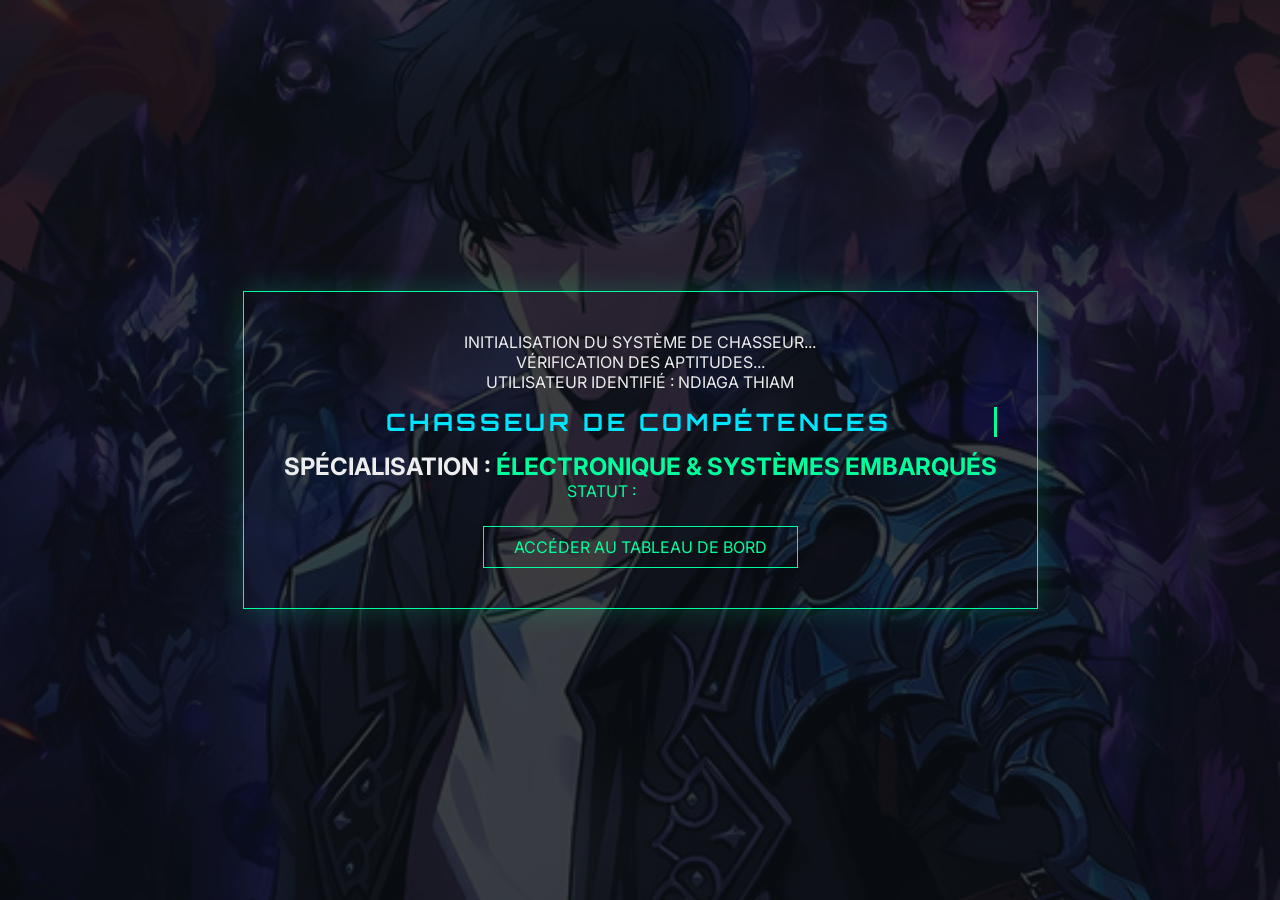
<file: index.html>
<!DOCTYPE html>
<html lang="fr">
<head>
  <meta charset="UTF-8">
  <title>Système | Initialisation</title>
  <link rel="stylesheet" href="style.css">
  <link href="https://fonts.googleapis.com/css2?family=Orbitron:wght@400;600&family=Inter&display=swap" rel="stylesheet">
  <style>
    /* Style spécifique pour l'arrière-plan de index.html */
    .background-image {
      position: fixed;
      top: 0;
      left: 0;
      width: 100%;
      height: 100%;
      background-image: url('solo.jpg'); /* Remplace par le chemin de ton image */
      background-size: cover;
      background-position: center;
      opacity: 0.2; /* Réduit l'opacité pour que le texte reste lisible */
      z-index: -1; /* Place l'arrière-plan derrière le contenu */
    }
  </style>
</head>
<body>
  <!-- Arrière-plan avec image de Jin Woo -->
  <div class="background-image"></div>

  <section class="boot">
    <div class="boot-box">
      <p class="boot-text">INITIALISATION DU SYSTÈME DE CHASSEUR...</p>
      <p class="boot-text">VÉRIFICATION DES APTITUDES...</p>
      <p class="boot-text">UTILISATEUR IDENTIFIÉ : NDIAGA THIAM</p>
      <h1>CHASSEUR DE COMPÉTENCES</h1>
      <h2>SPÉCIALISATION : <span>ÉLECTRONIQUE & SYSTÈMES EMBARQUÉS</span></h2>
      <p class="status">STATUT : <span id="status-text">EN LIGNE</span></p>
      <a href="systeme.html" class="btn">ACCÉDER AU TABLEAU DE BORD</a>
    </div>
  </section>

  <script>
    // Animation pour le texte "EN LIGNE"
    const statusText = document.getElementById('status-text');
    setInterval(() => {
      statusText.style.opacity = statusText.style.opacity === '0' ? '1' : '0';
    }, 1000);
  </script>
</body>
</html>
</file>
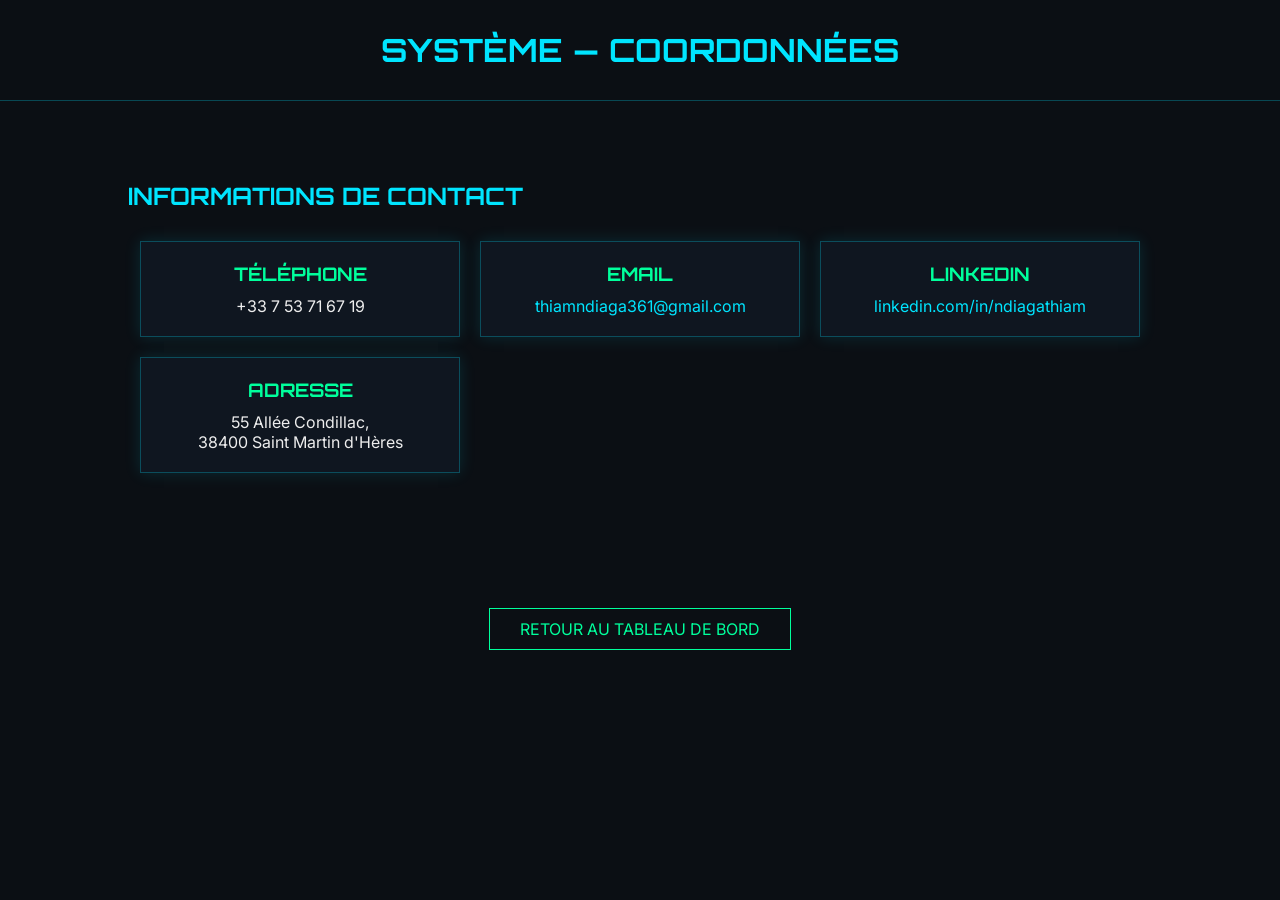
<file: contact.html>
<!DOCTYPE html>
<html lang="fr">
<head>
  <meta charset="UTF-8">
  <title>Système | Coordonnées</title>
  <link rel="stylesheet" href="style.css">
  <link href="https://fonts.googleapis.com/css2?family=Orbitron:wght@400;600&family=Inter:wght@300;400&display=swap" rel="stylesheet">
</head>
<body>
  <header class="header">
    <h1>SYSTÈME — COORDONNÉES</h1>
  </header>

  <section class="section">
    <h2 class="section-title">INFORMATIONS DE CONTACT</h2>
    <div class="contact-container">
      <div class="contact-card">
        <h3>TÉLÉPHONE</h3>
        <p>+33 7 53 71 67 19</p>
      </div>
      <div class="contact-card">
        <h3>EMAIL</h3>
        <p><a href="mailto:thiamndiaga361@gmail.com">thiamndiaga361@gmail.com</a></p>
      </div>
      <div class="contact-card">
        <h3>LINKEDIN</h3>
        <p><a href="https://www.linkedin.com/in/ndiagathiam" target="_blank">linkedin.com/in/ndiagathiam</a></p>
      </div>
      <div class="contact-card">
        <h3>ADRESSE</h3>
        <p>55 Allée Condillac,<br>38400 Saint Martin d'Hères</p>
      </div>
    </div>
  </section>

  <nav class="back-nav">
    <a href="systeme.html" class="btn">RETOUR AU TABLEAU DE BORD</a>
  </nav>
</body>
</html>
</file>
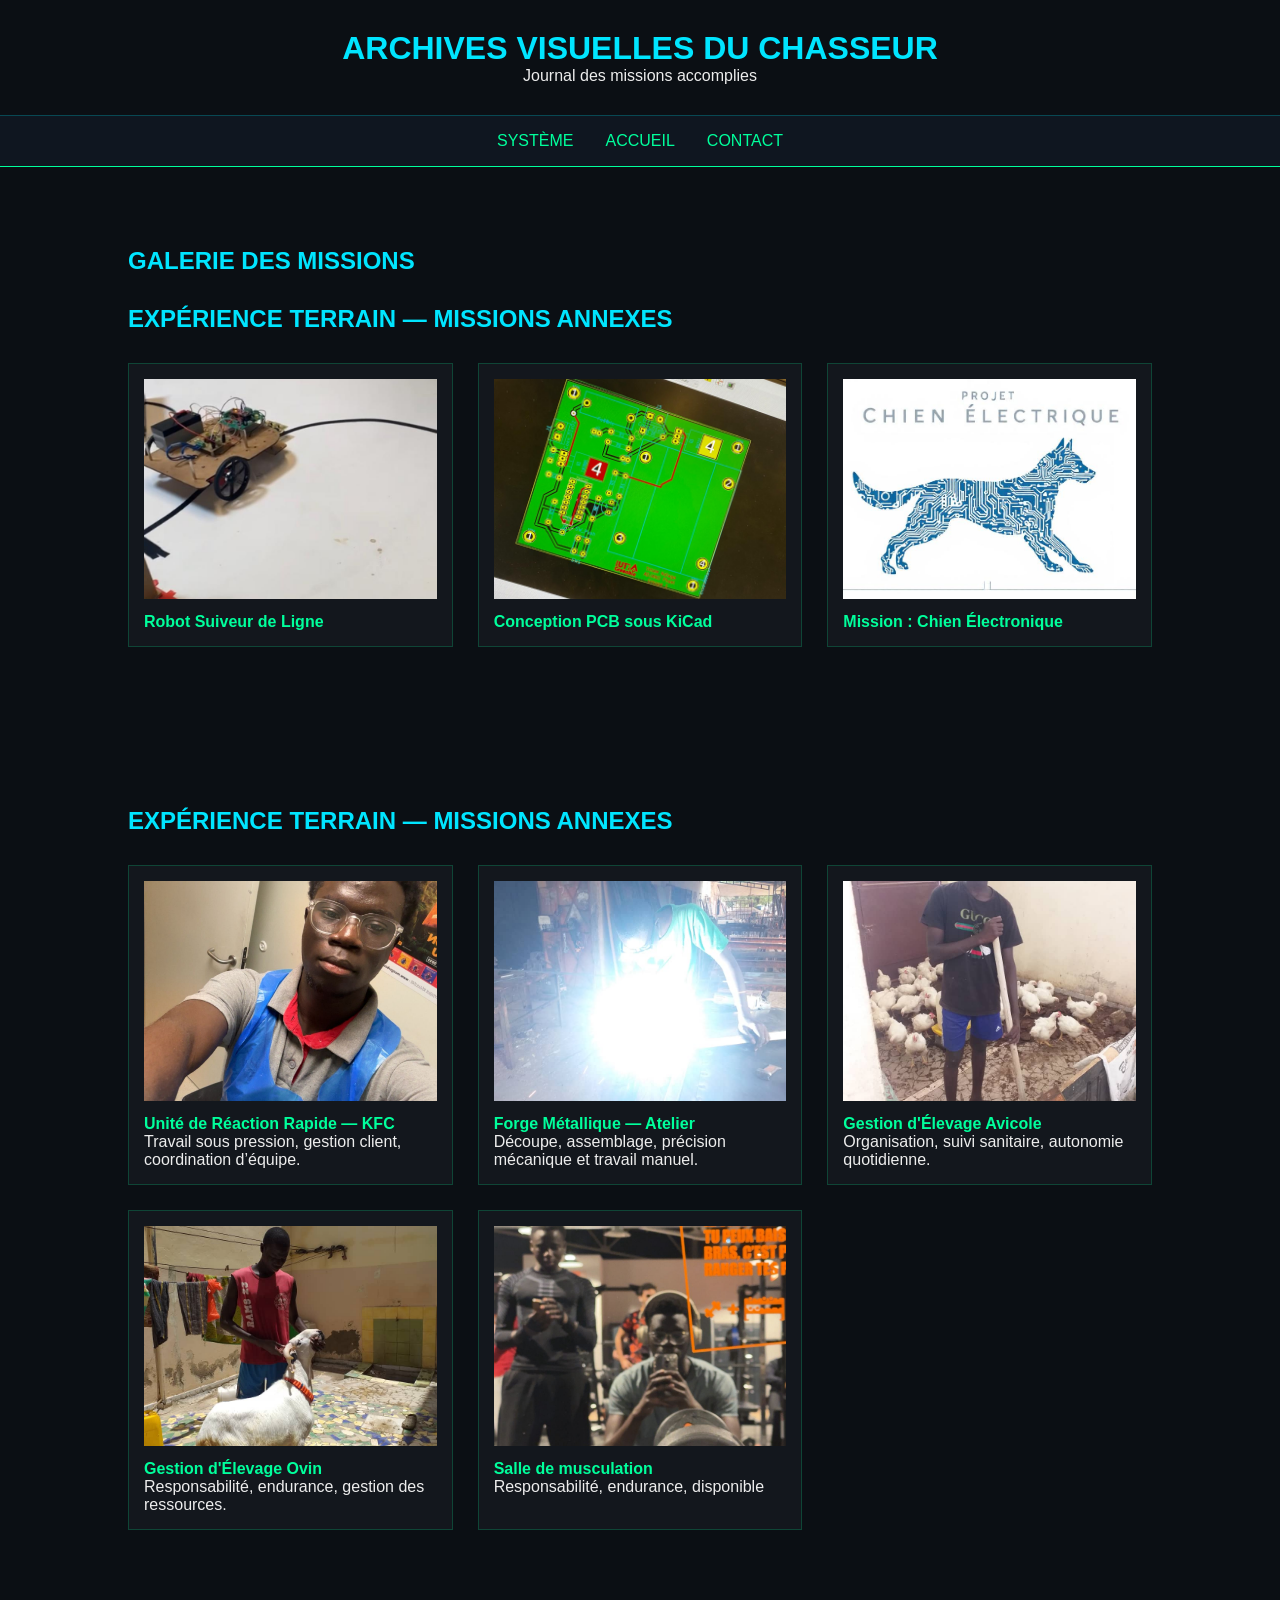
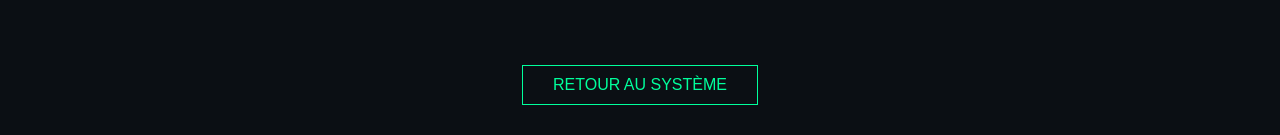
<file: galerie.html>
<!DOCTYPE html>
<html lang="fr">
<head>
  <meta charset="UTF-8">
  <title>Galerie | Archives du Chasseur</title>
  <link rel="stylesheet" href="style.css">
</head>
<body>

<header class="header">
  <h1>ARCHIVES VISUELLES DU CHASSEUR</h1>
  <p>Journal des missions accomplies</p>
</header>

<nav class="system-nav">
  <ul>
    <li><a href="systeme.html">SYSTÈME</a></li>
    <li><a href="index.html">ACCUEIL</a></li>
    <li><a href="contact.html">CONTACT</a></li>
  </ul>
</nav>

<section class="section">
  <h2 class="section-title">GALERIE DES MISSIONS</h2>
  <h2 class="section-title">EXPÉRIENCE TERRAIN — MISSIONS ANNEXES</h2>

  <div class="gallery-grid">

    <!-- PROJET 1 -->
    <div class="gallery-card">
      <img src="robot.jpeg" alt="Robot suiveur de ligne">
      <h3>Robot Suiveur de Ligne</h3>
    </div>

    <!-- PROJET 2 -->
    <div class="gallery-card">
      <img src="pcb.jpeg" alt="Carte PCB KiCad">
      <h3>Conception PCB sous KiCad</h3>
    </div>

    <!-- PROJET 3 -->
    <div class="gallery-card">
      <img src="chien-electronique.png" alt="Prototype chien électronique">
      <h3>Mission : Chien Électronique</h3>
    </div>

  </div>
</section>
<section class="section">
  <h2 class="section-title">EXPÉRIENCE TERRAIN — MISSIONS ANNEXES</h2>

  <div class="gallery-grid">

    <!-- KFC -->
    <div class="gallery-card">
      <img src="kfc.jpeg" alt="Expérience KFC">
      <h3>Unité de Réaction Rapide — KFC</h3>
      <p>Travail sous pression, gestion client, coordination d’équipe.</p>
    </div>

    <!-- Menuiserie métallique -->
    <div class="gallery-card">
      <img src="menuiserie1.jpg" alt="Menuiserie métallique">
      <h3>Forge Métallique — Atelier</h3>
      <p>Découpe, assemblage, précision mécanique et travail manuel.</p>
    </div>
    

    <!-- Élevage de poules -->
    <div class="gallery-card">
      <img src="poule.jpg" alt="Élevage de poules">
      <h3>Gestion d'Élevage Avicole</h3>
      <p>Organisation, suivi sanitaire, autonomie quotidienne.</p>
    </div>

    <!-- Élevage de moutons -->
    <div class="gallery-card">
      <img src="mouton2.jpg" alt="Élevage de moutons">
      <h3>Gestion d'Élevage Ovin</h3>
      <p>Responsabilité, endurance, gestion des ressources.</p>
    </div>

    <div class="gallery-card">
      <img src="salle1.jpeg" alt="Élevage de moutons">
      <h3>Salle de musculation</h3>
      <p>Responsabilité, endurance, disponible</p>
    </div>

  </div>
</section>

<footer class="back-nav">
  <a href="systeme.html" class="btn">RETOUR AU SYSTÈME</a>
</footer>

</body>
</html>
</file>
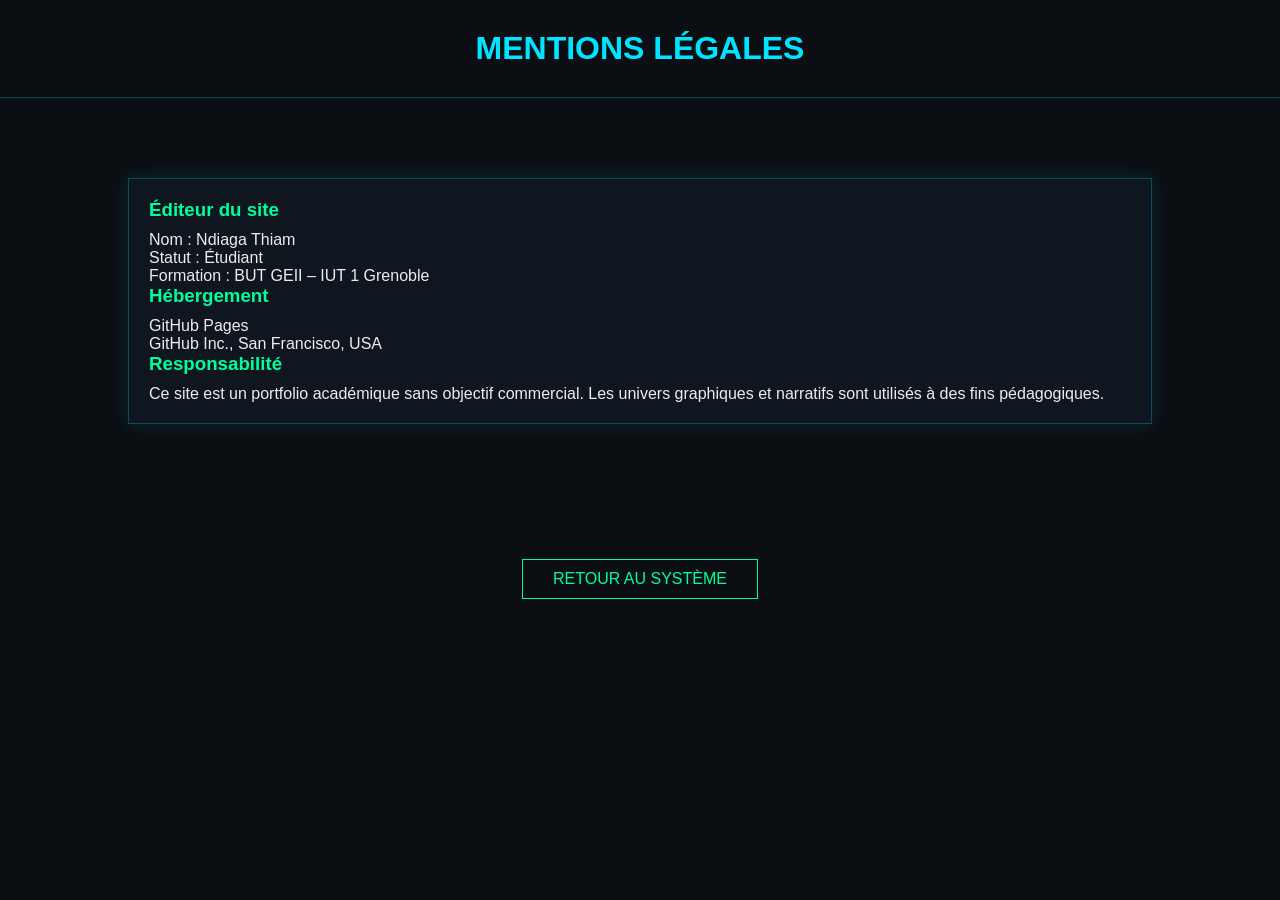
<file: mentions-legales.html>
<!DOCTYPE html>
<html lang="fr">
<head>
  <meta charset="UTF-8">
  <title>Mentions légales</title>
  <link rel="stylesheet" href="style.css">
</head>
<body>

<header class="header">
  <h1>MENTIONS LÉGALES</h1>
</header>

<section class="section">
  <div class="card">
    <h3>Éditeur du site</h3>
    <p>Nom : Ndiaga Thiam</p>
    <p>Statut : Étudiant</p>
    <p>Formation : BUT GEII – IUT 1 Grenoble</p>

    <h3>Hébergement</h3>
    <p>GitHub Pages</p>
    <p>GitHub Inc., San Francisco, USA</p>

    <h3>Responsabilité</h3>
    <p>
      Ce site est un portfolio académique sans objectif commercial.
      Les univers graphiques et narratifs sont utilisés à des fins pédagogiques.
    </p>
  </div>
</section>

<div class="back-nav">
  <a href="systeme.html" class="btn">RETOUR AU SYSTÈME</a>
</div>

</body>
</html>
</file>
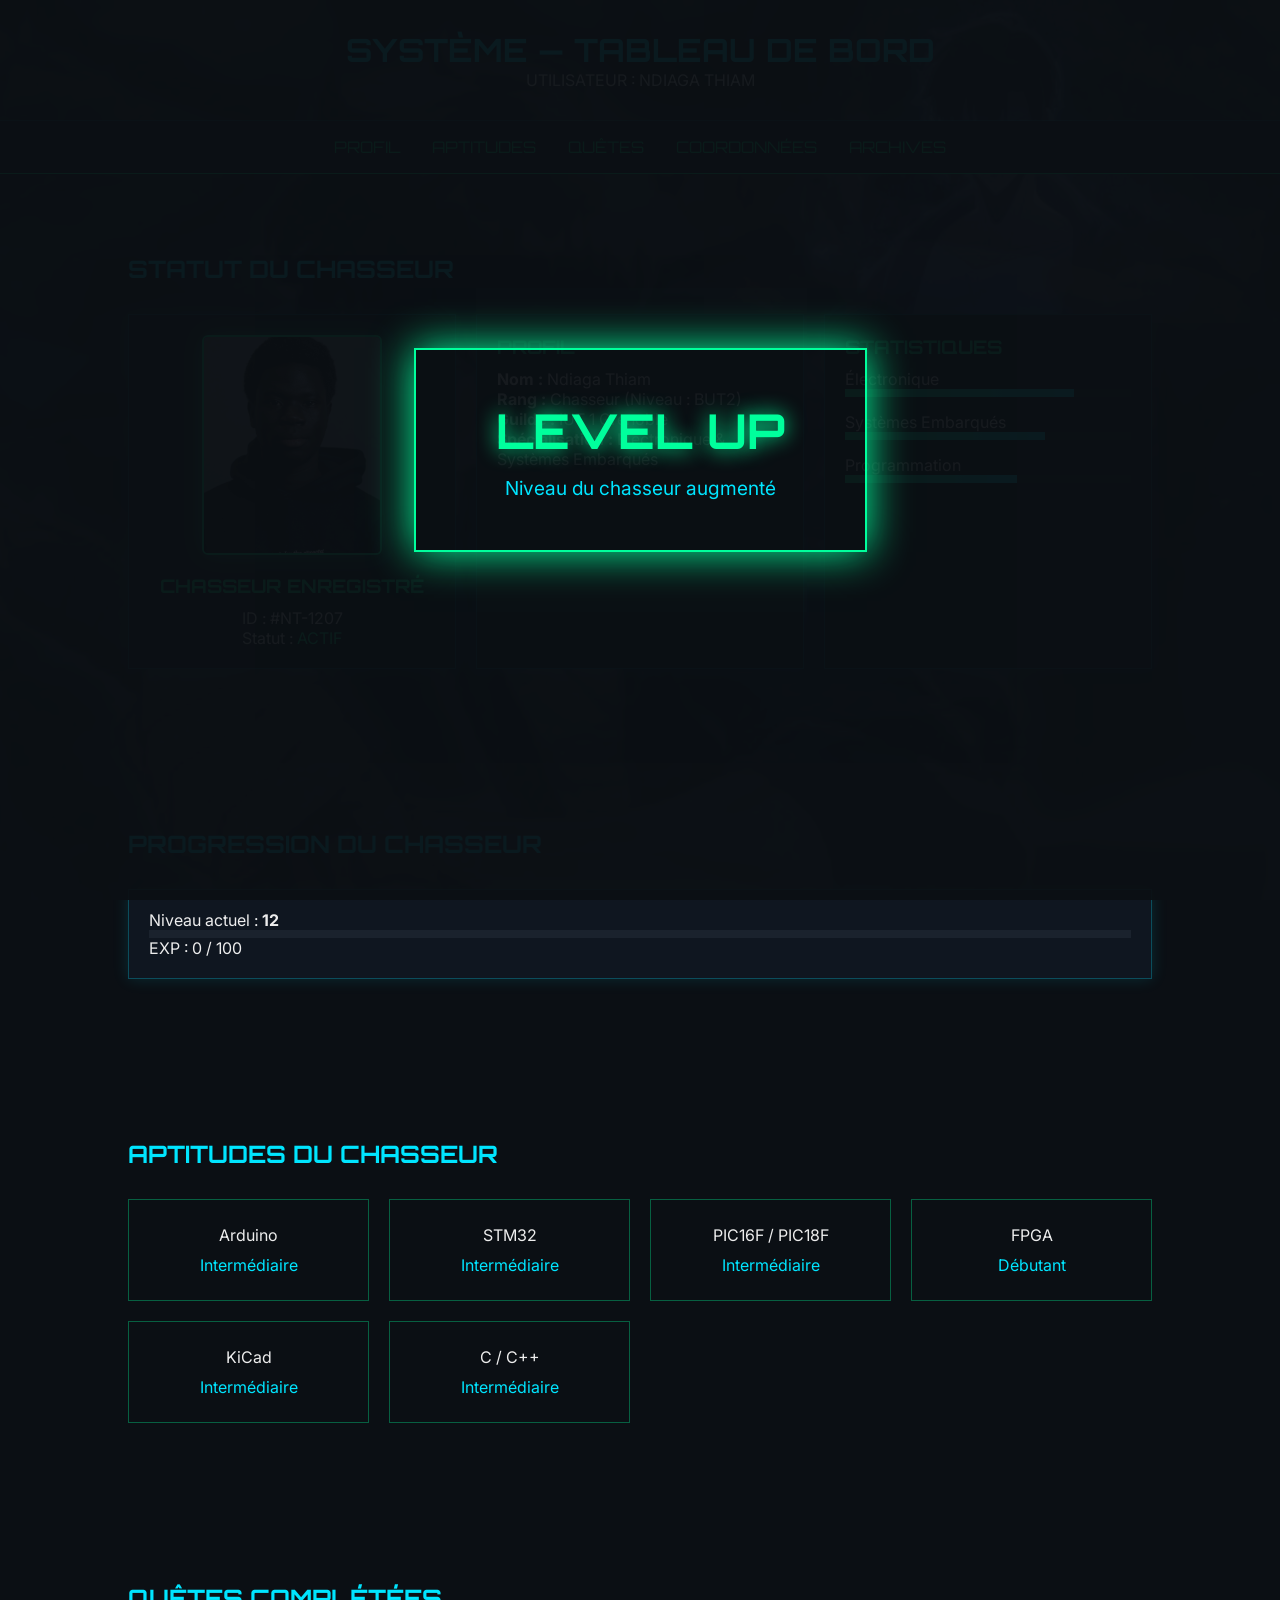
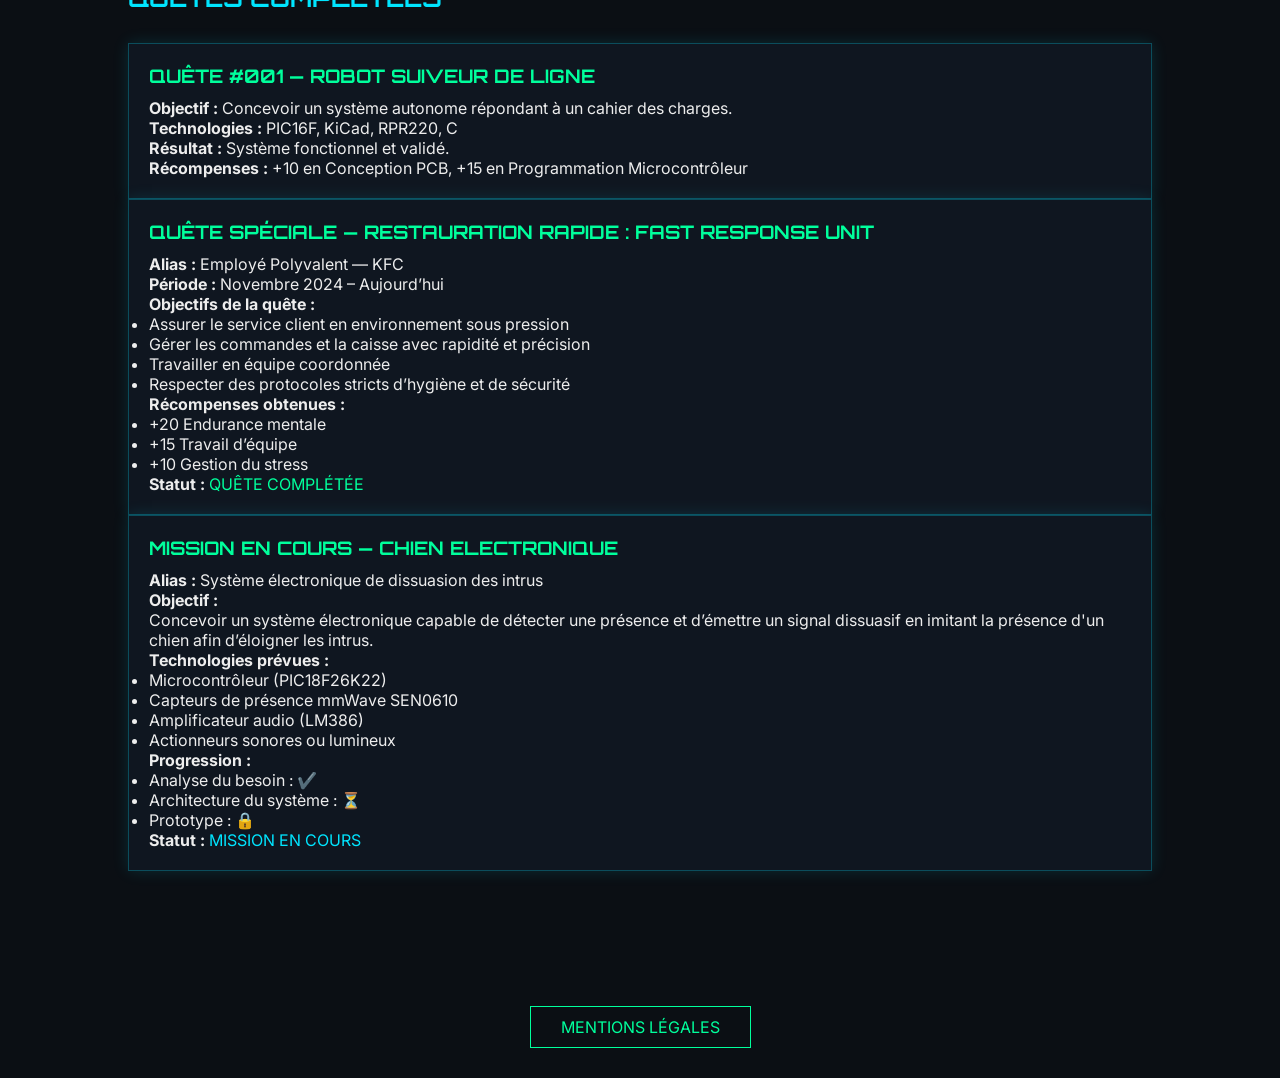
<file: systeme.html>
<!DOCTYPE html>
<html lang="fr">
<head>
  <meta charset="UTF-8">
  <title>Système | Tableau de Bord</title>
  <link rel="stylesheet" href="style.css">
  <link href="https://fonts.googleapis.com/css2?family=Orbitron:wght@400;600&family=Inter:wght=300;400&display=swap" rel="stylesheet">
  <style>
    .system-background {
      position: fixed;
      top: 0;
      right: 0;
      width: 45%;
      height: 60%;
      background-image: url('solo-system.jpg');
      background-repeat: no-repeat;
      background-size: contain;
      background-position: top right;
      opacity: 0.35;
      pointer-events: none;
      z-index: -1;
    }

    .level-up-overlay {
      position: fixed;
      inset: 0;
      background: rgba(11, 15, 20, 0.95);
      display: flex;
      justify-content: center;
      align-items: center;
      z-index: 999;
      opacity: 0;
      pointer-events: none;
      transition: opacity 0.4s ease;
    }

    .level-up-overlay.active {
      opacity: 1;
      pointer-events: all;
    }

    .level-up-box {
      text-align: center;
      border: 2px solid #00ff9c;
      padding: 50px 80px;
      box-shadow: 0 0 40px #00ff9c;
      animation: pulse 1.5s infinite;
    }

    .level-up-box h1 {
      font-family: 'Orbitron', sans-serif;
      font-size: 3rem;
      color: #00ff9c;
      margin-bottom: 15px;
      text-shadow: 0 0 20px #00ff9c;
    }

    .level-up-box p {
      color: #00e5ff;
      font-size: 1.2rem;
    }

    @keyframes pulse {
      0% { box-shadow: 0 0 20px #00ff9c; }
      50% { box-shadow: 0 0 60px #00ff9c; }
      100% { box-shadow: 0 0 20px #00ff9c; }
    }

    .skill-card {
  position: relative;
  overflow: hidden;
}

.skill-level-up {
  display: none;
  position: absolute;
  top: 10px;
  right: 10px;
  color: #00ff9c;
  font-family: 'Orbitron', sans-serif;
  font-size: 0.9rem;
  text-shadow: 0 0 10px #00ff9c;
  animation: floatUp 1s ease-out forwards;
}

@keyframes floatUp {
  0% {
    opacity: 0;
    transform: translateY(10px);
  }
  30% {
    opacity: 1;
  }
  100% {
    opacity: 0;
    transform: translateY(-15px);
  }
}
.system-bg {
  position: fixed;
  inset: 0;
  background-image: url("solo-back.jpg"); /* ton image */
  background-size: cover;
  background-position: center;
  background-repeat: no-repeat;
  opacity: 0.15; /* ajuste entre 0.1 et 0.2 */
  z-index: -2;
  pointer-events: none;
}

/* Assure que le contenu reste au-dessus */
body {
  position: relative;
  z-index: 1;
}

  </style>
</head>
<body>
  <div class="system-background"></div>
  <header class="header">
    <h1>SYSTÈME — TABLEAU DE BORD</h1>
    <p>UTILISATEUR : NDIAGA THIAM</p>
  </header>

  <nav class="system-nav">
    <ul>
      <li><a href="#profil">PROFIL</a></li>
      <li><a href="#competences">APTITUDES</a></li>
      <li><a href="#quetes">QUÊTES</a></li>
      <li><a href="contact.html">COORDONNÉES</a></li>
      <li><a href="galerie.html">ARCHIVES</a></li>
    </ul>
  </nav>

  <!-- PROFIL -->
  <section id="profil" class="section">
    <h2 class="section-title">STATUT DU CHASSEUR</h2>
    <div class="dashboard">
      <div class="card hunter-card">
        <img src="chasseur.jpg" alt="Portrait du chasseur" class="hunter-photo">
        <h3>CHASSEUR ENREGISTRÉ</h3>
        <p>ID : #NT-1207</p>
        <p>Statut : <span style="color:#00ff9c">ACTIF</span></p>
      </div>

      <div class="card">
        <h3>PROFIL</h3>
        
        <p><strong>Nom :</strong> Ndiaga Thiam</p>
        <p><strong>Rang :</strong> Chasseur (Niveau : BUT2)</p>
        <p><strong>Guilde :</strong> IUT 1 Grenoble</p>
        <p><strong>Spécialisation :</strong> Électronique & Systèmes Embarqués</p>
      </div>
      <div class="card">
        <h3>STATISTIQUES</h3>
        <div class="skill">
          <span>Électronique</span>
          <div class="bar"><div style="width:80%"></div></div>
        </div>
        <div class="skill">
          <span>Systèmes Embarqués</span>
          <div class="bar"><div style="width:70%"></div></div>
        </div>
        <div class="skill">
          <span>Programmation</span>
          <div class="bar"><div style="width:60%"></div></div>
        </div>
      </div>
    </div>
  </section>

  <!-- PROGRESSION DU CHASSEUR -->
  <section class="section">
    <h2 class="section-title">PROGRESSION DU CHASSEUR</h2>
    <div class="card">
      <p>Niveau actuel : <strong id="hunter-level">12</strong></p>
      <div class="bar">
        <div id="xp-bar" style="width: 0%"></div>
      </div>
      <p id="xp-text">EXP : 0 / 100</p>
    </div>
  </section>

  <!-- COMPÉTENCES -->
  <section id="competences" class="section">
    <h2 class="section-title">APTITUDES DU CHASSEUR</h2>
    <div class="grid">
      <div class="skill-card skill-click">
        Arduino<br><span>Intermédiaire</span>
        <span class="skill-level-up">+20 XP</span>
      </div>
      <div class="skill-card skill-click">
        STM32<br><span>Intermédiaire</span>
        <span class="skill-level-up">+20 XP</span>
      </div>
      <div class="skill-card skill-click">
        PIC16F / PIC18F<br><span>Intermédiaire</span>
        <span class="skill-level-up">+20 XP</span>
      </div>
      <div class="skill-card skill-click">
        FPGA<br><span>Débutant</span>
        <span class="skill-level-up">+20 XP</span>
      </div>
      <div class="skill-card skill-click">
        KiCad<br><span>Intermédiaire</span>
        <span class="skill-level-up">+20 XP</span>
      </div>
      <div class="skill-card skill-click">
        C / C++<br><span>Intermédiaire</span>
        <span class="skill-level-up">+20 XP</span>
      </div>
    </div>
  </section>

  <!-- PROJETS -->
  <section id="quetes" class="section">
    <h2 class="section-title">QUÊTES COMPLÉTÉES</h2>
    <div class="card">
      <h3>QUÊTE #001 — ROBOT SUIVEUR DE LIGNE</h3>
      <p><strong>Objectif :</strong> Concevoir un système autonome répondant à un cahier des charges.</p>
      <p><strong>Technologies :</strong> PIC16F, KiCad, RPR220, C</p>
      <p><strong>Résultat :</strong> Système fonctionnel et validé.</p>
      <p><strong>Récompenses :</strong> +10 en Conception PCB, +15 en Programmation Microcontrôleur</p>
    </div>
    <div class="card">
      <h3>QUÊTE SPÉCIALE — RESTAURATION RAPIDE : FAST RESPONSE UNIT</h3>
      <p><strong>Alias :</strong> Employé Polyvalent — KFC</p>
      <p><strong>Période :</strong> Novembre 2024 – Aujourd’hui</p>
      <p><strong>Objectifs de la quête :</strong></p>
      <ul>
        <li>Assurer le service client en environnement sous pression</li>
        <li>Gérer les commandes et la caisse avec rapidité et précision</li>
        <li>Travailler en équipe coordonnée</li>
        <li>Respecter des protocoles stricts d’hygiène et de sécurité</li>
      </ul>
      <p><strong>Récompenses obtenues :</strong></p>
      <ul>
        <li>+20 Endurance mentale</li>
        <li>+15 Travail d’équipe</li>
        <li>+10 Gestion du stress</li>
      </ul>
      <p><strong>Statut :</strong> <span style="color:#00ff9c">QUÊTE COMPLÉTÉE</span></p>
    </div>
    <div class="card">
      <h3>MISSION EN COURS — CHIEN ELECTRONIQUE</h3>
      <p><strong>Alias :</strong> Système électronique de dissuasion des intrus</p>
      <p><strong>Objectif :</strong></p>
      <p>Concevoir un système électronique capable de détecter une présence et d’émettre un signal dissuasif en imitant la présence d'un chien afin d’éloigner les intrus.</p>
      <p><strong>Technologies prévues :</strong></p>
      <ul>
        <li>Microcontrôleur (PIC18F26K22)</li>
        <li>Capteurs de présence mmWave SEN0610</li>
        <li>Amplificateur audio (LM386)</li>
        <li>Actionneurs sonores ou lumineux</li>
      </ul>
      <p><strong>Progression :</strong></p>
      <ul>
        <li>Analyse du besoin : ✔️</li>
        <li>Architecture du système : ⏳</li>
        <li>Prototype : 🔒</li>
      </ul>
      <p><strong>Statut :</strong> <span style="color:#00e5ff">MISSION EN COURS</span></p>
    </div>
  </section>

  <!-- OVERLAY LEVEL UP -->
  <div id="level-up" class="level-up-overlay">
    <div class="level-up-box">
      <h1>LEVEL UP</h1>
      <p>Niveau du chasseur augmenté</p>
    </div>
  </div>

  <!-- SON LEVEL UP -->
  <audio id="level-up-sound" src="level-up.mp3" preload="auto"></audio>

  <script>
    let xp = 0;
    let level = 12;
    const xpPerClick = 20;

    const xpBar = document.getElementById('xp-bar');
    const xpText = document.getElementById('xp-text');
    const levelText = document.getElementById('hunter-level');
    const sound = document.getElementById('level-up-sound');

    function levelUp() {
      const overlay = document.getElementById('level-up');
      overlay.classList.add('active');

      sound.currentTime = 0;
      sound.play().catch(() => {
        console.log("Lecture automatique bloquée");
      });

      setTimeout(() => {
        overlay.classList.remove('active');
      }, 2500);
    }

    document.querySelectorAll('.skill-click').forEach(skill => {
      skill.addEventListener('click', () => {
        // Jouer le son
        sound.currentTime = 0;
        sound.play().catch(() => {});

        // Afficher le label XP
        const label = skill.querySelector('.skill-level-up');
        label.style.display = 'block';
        setTimeout(() => {
          label.style.display = 'none';
        }, 1000);

        // Ajouter de l'XP
        xp += xpPerClick;
        if (xp > 100) xp = 100;

        xpBar.style.width = xp + '%';
        xpText.textContent = `EXP : ${xp} / 100`;

        // Niveau du chasseur augmenté
        if (xp === 100) {
          level++;
          levelText.textContent = level;
          xp = 0;
          xpBar.style.width = '0%';
          xpText.textContent = 'EXP : 0 / 100';

          // Message système global
          setTimeout(() => {
            levelUp();
          }, 300);
        }
      });
    });

    // Activer le level up au chargement de la page
    window.onload = () => {
      setTimeout(levelUp, 1000);
    };
  </script>
  <div class="system-bg"></div>
  <footer class="back-nav">
  <a href="mentions-legales.html" class="btn">MENTIONS LÉGALES</a>
</footer>

</body>
</html>
</file>
<file: style.css>
/* =========================
   BASE GLOBALE
========================= */

* {
  margin: 0;
  padding: 0;
  box-sizing: border-box;
}

body {
  background-color: #0b0f14;
  color: #ededed;
  font-family: 'Inter', sans-serif;
}

/* =========================
   BOOT / INITIALISATION
========================= */

.boot {
  height: 100vh;
  display: flex;
  justify-content: center;
  align-items: center;
  text-align: center;
}

.boot-box {
  border: 1px solid #00ff9c;
  padding: 40px;
  box-shadow: 0 0 25px #00ff9c33;
}

.boot-text {
  opacity: 0;
  animation: fadeIn 1.5s ease-in forwards;
}

@keyframes fadeIn {
  from { opacity: 0; }
  to { opacity: 1; }
}

.boot h1 {
  font-family: 'Orbitron', sans-serif;
  color: #00e5ff;
  margin: 15px 0;
  overflow: hidden;
  border-right: 0.15em solid #00ff9c;
  white-space: nowrap;
  letter-spacing: 0.15em;
  animation:
    typewriter 3s steps(40) 1s forwards,
    blink-caret 0.75s step-end infinite;
}

@keyframes typewriter {
  from { width: 0; }
  to { width: 100%; }
}

@keyframes blink-caret {
  0%, 100% { border-color: transparent; }
  50% { border-color: #00ff9c; }
}

.boot h2 span {
  color: #00ff9c;
}

.status {
  color: #00ff9c;
  animation: blink 1s infinite;
}

@keyframes blink {
  0%, 100% { opacity: 1; }
  50% { opacity: 0.3; }
}

/* =========================
   BOUTONS
========================= */

.btn {
  display: inline-block;
  margin-top: 25px;
  padding: 10px 30px;
  border: 1px solid #00ff9c;
  color: #00ff9c;
  text-decoration: none;
  transition: 0.3s;
}

.btn:hover {
  background: #00ff9c;
  color: #000;
}

/* =========================
   HEADER
========================= */

.header {
  padding: 30px;
  text-align: center;
  border-bottom: 1px solid #00e5ff44;
}

.header h1 {
  font-family: 'Orbitron', sans-serif;
  color: #00e5ff;
}

/* =========================
   NAVIGATION SYSTÈME
========================= */

.system-nav {
  background-color: #0f1620;
  padding: 1rem;
  border-bottom: 1px solid #00ff9c;
}

.system-nav ul {
  display: flex;
  justify-content: center;
  list-style: none;
  gap: 2rem;
}

.system-nav a {
  color: #00ff9c;
  text-decoration: none;
  font-family: 'Orbitron', sans-serif;
  transition: color 0.3s;
}

.system-nav a:hover {
  color: #00e5ff;
}

/* =========================
   SECTIONS
========================= */

.section {
  padding: 80px 10%;
}

.section-title {
  font-family: 'Orbitron', sans-serif;
  color: #00e5ff;
  margin-bottom: 30px;
}

/* =========================
   DASHBOARD & CARTES
========================= */

.dashboard {
  display: grid;
  grid-template-columns: repeat(auto-fit, minmax(250px, 1fr));
  gap: 20px;
}

.card {
  background: #0f1620;
  border: 1px solid #00e5ff44;
  padding: 20px;
  box-shadow: 0 0 15px #00e5ff22;
  transition: transform 0.3s, box-shadow 0.3s;
}

.card:hover {
  box-shadow: 0 0 25px #00ff9c88;
  transform: translateY(-5px);
}

.card h3 {
  color: #00ff9c;
  margin-bottom: 10px;
  font-family: 'Orbitron', sans-serif;
}

/* =========================
   COMPÉTENCES
========================= */

.skill {
  margin-bottom: 15px;
}

.bar {
  background: #1a222d;
  height: 8px;
}

.bar div {
  height: 8px;
  background: linear-gradient(to right, #00ff9c, #00e5ff);
}

/* =========================
   GRILLE DE COMPÉTENCES
========================= */

.grid {
  display: grid;
  grid-template-columns: repeat(auto-fit, minmax(200px, 1fr));
  gap: 20px;
}

.skill-card {
  text-align: center;
  padding: 25px;
  border: 1px solid #00ff9c55;
  transition: 0.3s;
}

.skill-card:hover {
  box-shadow: 0 0 20px #00ff9c88;
  transform: scale(1.05);
}

.skill-card span {
  display: block;
  margin-top: 10px;
  color: #00e5ff;
}

/* =========================
   PAGE CONTACT
========================= */

.contact-container {
  display: grid;
  grid-template-columns: repeat(auto-fit, minmax(250px, 1fr));
  gap: 20px;
  max-width: 1000px;
  margin: 0 auto;
}

.contact-card {
  background: #0f1620;
  border: 1px solid #00e5ff44;
  padding: 20px;
  text-align: center;
  box-shadow: 0 0 15px #00e5ff22;
  transition: transform 0.3s, box-shadow 0.3s;
}

.contact-card:hover {
  box-shadow: 0 0 25px #00ff9c88;
  transform: translateY(-5px);
}

.contact-card h3 {
  color: #00ff9c;
  margin-bottom: 10px;
  font-family: 'Orbitron', sans-serif;
}

.contact-card a {
  color: #00e5ff;
  text-decoration: none;
}

.contact-card a:hover {
  text-decoration: underline;
}

/* =========================
   NAV RETOUR
========================= */

.back-nav {
  text-align: center;
  margin: 30px 0;
}

/* =========================
   RESPONSIVE
========================= */

@media (max-width: 768px) {
  .dashboard {
    grid-template-columns: 1fr;
  }

  .section {
    padding: 40px 5%;
  }

  .system-nav ul {
    flex-direction: column;
    gap: 1rem;
  }
}
/* Effet de "Level Up" pour les compétences */
.skill-card, .card {
  position: relative;
  overflow: hidden;
}

.skill-card::after, .card::after {
  content: "LEVEL UP!";
  position: absolute;
  top: 50%;
  left: 50%;
  transform: translate(-50%, -50%);
  color: #00ff9c;
  font-family: 'Orbitron', sans-serif;
  font-size: 1.5rem;
  opacity: 0;
  transition: opacity 0.3s, top 0.3s;
}

.skill-card:hover::after, .card:hover::after {
  opacity: 1;
  top: 20%;
  text-shadow: 0 0 10px #00ff9c;
  animation: levelUp 1s ease-out;
}

@keyframes levelUp {
  0% {
    transform: translate(-50%, -50%) scale(0.5);
    opacity: 0;
  }
  50% {
    transform: translate(-50%, -50%) scale(1.2);
    opacity: 1;
  }
  100% {
    transform: translate(-50%, 20%) scale(1);
  }
}

/* Effet de lueur supplémentaire */
.skill-card:hover, .card:hover {
  box-shadow: 0 0 20px #00ff9c, 0 0 30px #00e5ff;
}
.hunter-card {
  text-align: center;
}

.hunter-photo {
  width: 180px;
  height: 220px;
  object-fit: cover;
  border-radius: 6px; /* carré avec coins légers */
  border: 2px solid #00ff9c;
  box-shadow: 0 0 25px #00ff9c88;
  margin-bottom: 15px;
}
.gallery-grid {
  display: grid;
  grid-template-columns: repeat(auto-fit, minmax(280px, 1fr));
  gap: 25px;
  margin-top: 30px;
}

.gallery-card {
  background: rgba(20, 25, 30, 0.9);
  padding: 15px;
  border: 1px solid #00ff9c33;
  transition: 0.3s ease;
}

.gallery-card:hover {
  transform: translateY(-5px);
  box-shadow: 0 0 20px #00ff9c44;
}

.gallery-card img {
  width: 100%;
  height: 220px;
  object-fit: cover;
  margin-bottom: 10px;
}

.gallery-card h3 {
  font-family: 'Orbitron', sans-serif;
  font-size: 1rem;
  color: #00ff9c;
}
</file>
